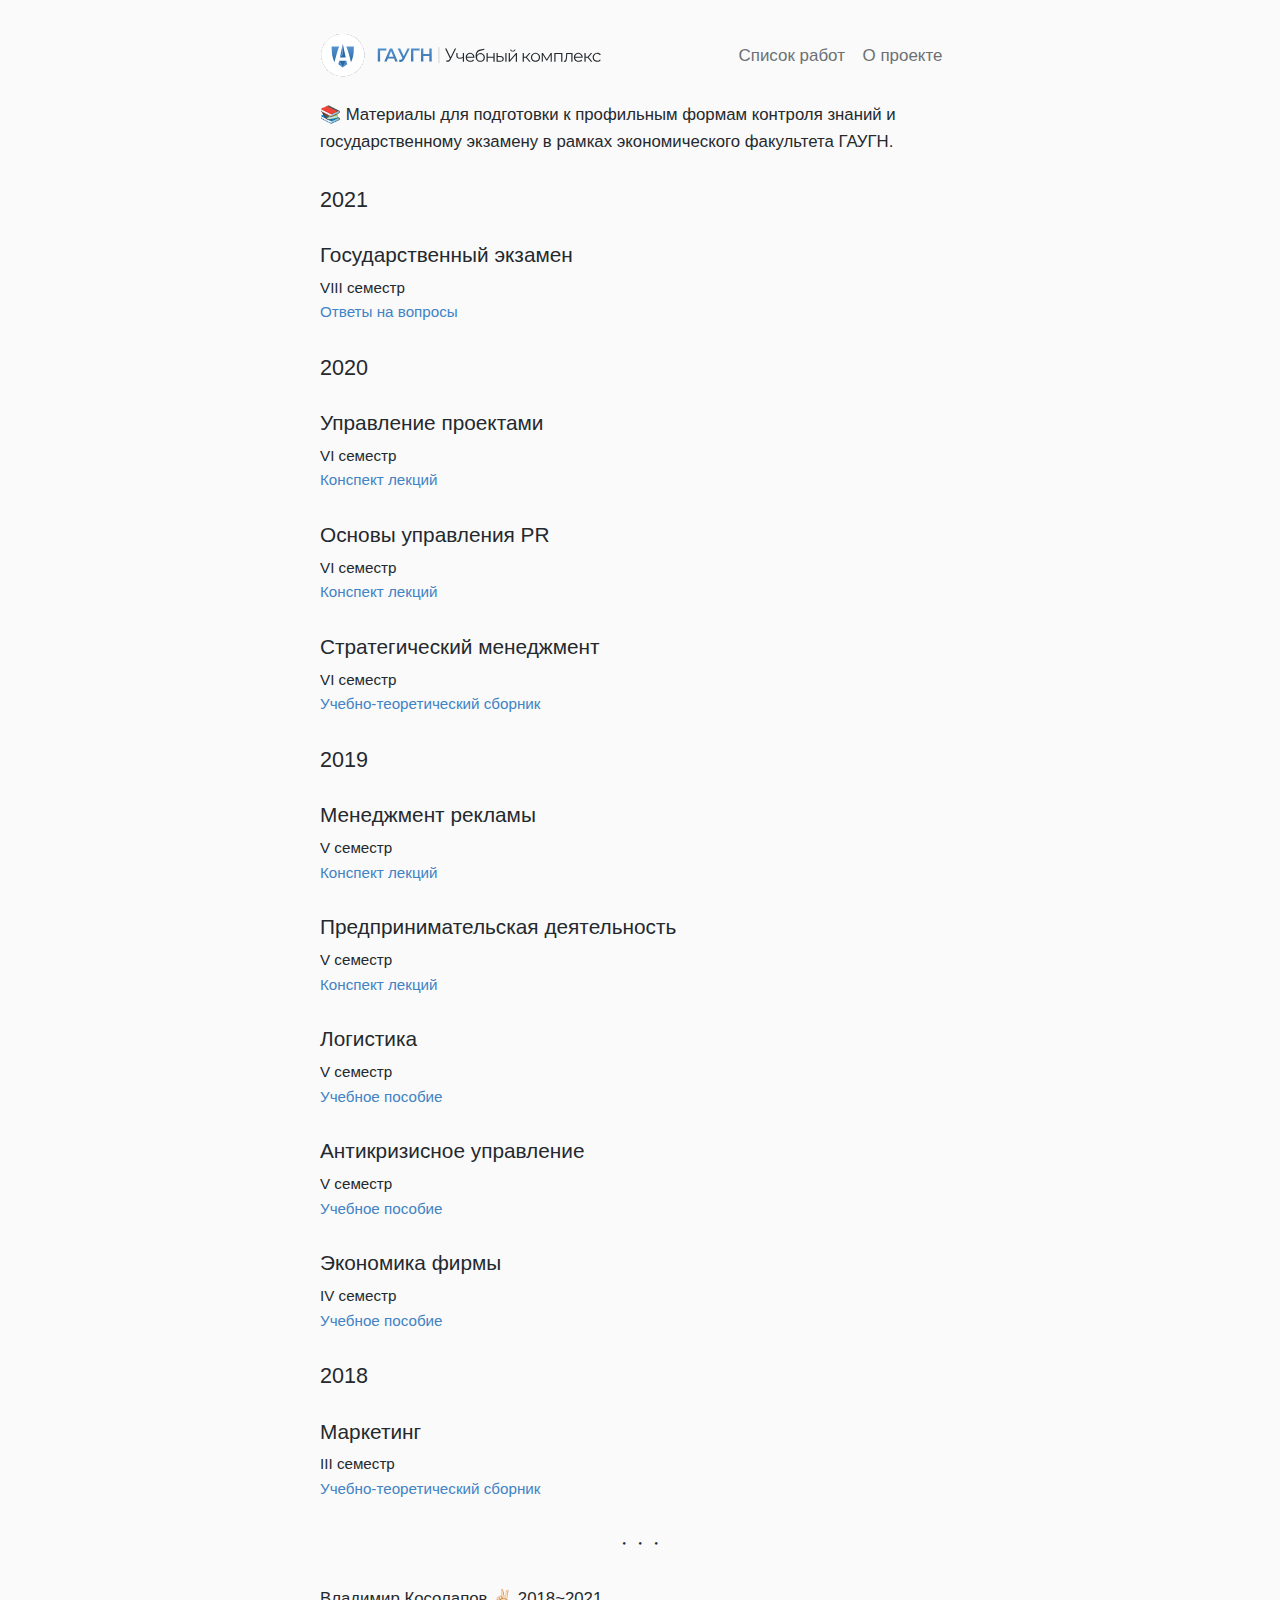
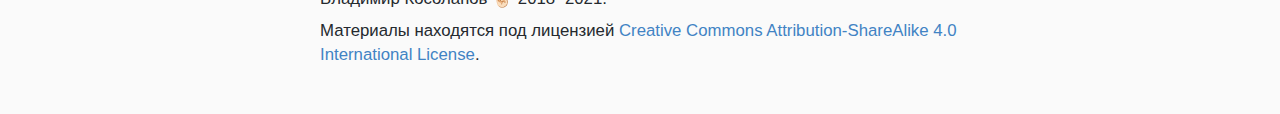
<file: index.html>
<!DOCTYPE html>
<html lang="ru">

<head>
    <meta charset="UTF-8">
    <meta content="IE=edge,chrome=1" http-equiv="X-UA-Compatible">
    <meta name="viewport" content="width=device-width, initial-scale=1.0, maximum-scale=1.0, shrink-to-fit=no">
    <title>ГАУГН | Учебный комплекс</title>
    <meta name="description" content="Материалы для подготовки к профильным формам контроля знаний и государственному экзамену.">
    <meta name="author" content="Владимир Косолапов">
    <meta property="og:title" content="ГАУГН | Учебный комплекс" />
    <meta property="og:description" content="Материалы для подготовки к профильным формам контроля знаний и государственному экзамену." />
    <meta property="og:type" content="website" />
    <meta property="og:url" content="https://gaugnedux.netlify.app" />
    <meta property="og:site_name" content="ГАУГН | Учебный комплекс" />
    <meta property="og:image" content="https://gaugnedux.netlify.app/img/opengraph.png" />
    <meta property="og:image:width" content="1280" />
    <meta property="og:image:height" content="640" />
    <meta property="og:image:type" content="image/png" />
    <meta property="og:locale" content="ru_RU">
    <meta itemprop="name" content="ГАУГН | Учебный комплекс">
    <meta itemprop="description" content="Материалы для подготовки к профильным формам контроля знаний и государственному экзамену.">
    <meta itemprop="image" content="https://gaugnedux.netlify.app/img/opengraph.png">
    <meta name="twitter:card" content="summary">
    <meta name="twitter:title" content="ГАУГН | Учебный комплекс">
    <meta name="twitter:description" content="Материалы для подготовки к профильным формам контроля знаний и государственному экзамену.">
    <meta name="twitter:image:src" content="https://gaugnedux.netlify.app/img/opengraph.png">
    <link href="img/favicon.svg" rel="icon" sizes="any" type="image/svg+xml">
    <link href="img/favicon.ico" rel="icon" type="image/x-icon">
    <link href="css/main.css" rel="stylesheet" type="text/css">
    <link href="index.html" rel="canonical">
</head>

<body>
    <a id="top"></a>
    <header id="siteheader">
        <div id="logo">
            <a href="index.html">
                <img src="img/logotype.svg">
            </a>
        </div>
        <nav>
            <a href="index.html">Список работ</a>
            <a href="about.html">О проекте</a>
        </nav>
    </header>

    <div id="content">

        <root>
            <p>📚 Материалы для подготовки к профильным формам контроля знаний и государственному экзамену в рамках экономического факультета <a href="https://gaugn.ru" style="color:#24292e">ГАУГН</a>.</p>
            <div class="index-year">
                <h1 id="g20793">2021</h1>
                <div class="index">
                    <header>
                        <h2 class="title mb-0"><a href="docs/Государственный экзамен/Ответы на вопросы.pdf" class="text-primary" rel="noopener noreferrer">Государственный экзамен</a></h2>
                        <p class="date">VIII семестр</p>
                        <p class="category"><font color=#4183c4>Ответы на вопросы</font></p>
                    </header>
                </div>
            </div>
            <div class="index-year">
                <h1 id="g20792">2020</h1>
                <div class="index">
                    <header>
                        <h2 class="title mb-0"><a href="docs/Управление проектами/Конспект лекций.pdf" class="text-primary" rel="noopener noreferrer">Управление проектами</a></h2>
                        <p class="date">VI семестр</p>
                        <p class="category"><font color=#4183c4>Конспект лекций</font></p>
                    </header>
                    <header>
                        <h2 class="title mb-0"><a href="docs/Основы управления PR/Конспект лекций.pdf" class="text-primary" rel="noopener noreferrer">Основы управления PR</a></h2>
                        <p class="date">VI семестр</p>
                        <p class="category"><font color=#4183c4>Конспект лекций</font></p>
                    </header>
                    <header>
                        <h2 class="title mb-0"><a href="docs/Стратегический менеджмент/Учебно-теоретический сборник.pdf" class="text-primary" rel="noopener noreferrer">Стратегический менеджмент</a></h2>
                        <p class="date">VI семестр</p>
                        <p class="category"><font color=#4183c4>Учебно-теоретический сборник</font></p>
                    </header>
                </div>
            </div>
            <div class="index-year">
                <h1 id="g20791">2019</h1>
                <div class="index">
                    <header>
                        <h2 class="title mb-0"><a href="docs/Менеджмент рекламы/Конспект лекций.pdf" class="text-primary" rel="noopener noreferrer">Менеджмент рекламы</a></h2>
                        <p class="date">V семестр</p>
                        <p class="category"><font color=#4183c4>Конспект лекций</font></p>
                    </header>
                    <header>
                        <h2 class="title mb-0"><a href="docs/Предпринимательская деятельность/Конспект лекций.pdf" class="text-primary" rel="noopener noreferrer">Предпринимательская деятельность</a></h2>
                        <p class="date">V семестр</p>
                        <p class="category"><font color=#4183c4>Конспект лекций</font></p>
                    </header>
                    <header>
                        <h2 class="title mb-0"><a href="docs/Логистика/Учебное пособие.pdf" class="text-primary" rel="noopener noreferrer">Логистика</a></h2>
                        <p class="date">V семестр</p>
                        <p class="category"><font color=#4183c4>Учебное пособие</font></p>
                    </header>
                    <header>
                        <h2 class="title mb-0"><a href="docs/Антикризисное управление/Учебное пособие.pdf" class="text-primary" rel="noopener noreferrer">Антикризисное управление</a></h2>
                        <p class="date">V семестр</p>
                        <p class="category"><font color=#4183c4>Учебное пособие</font></p>
                    </header>
                    <header>
                        <h2 class="title mb-0"><a href="docs/Экономика фирмы/Учебное пособие.pdf" class="text-primary" rel="noopener noreferrer">Экономика фирмы</a></h2>
                        <p class="date">IV семестр</p>
                        <p class="category"><font color=#4183c4>Учебное пособие</font></p>
                    </header>
                </div>
            </div>
            <div class="index-year">
                <h1 id="g20790">2018</h1>
                <div class="index">
                    <header>
                        <h2 class="title mb-0"><a href="docs/Маркетинг/Учебно-теоретический сборник.pdf" class="text-primary" rel="noopener noreferrer">Маркетинг</a></h2>
                        <p class="date">III семестр</p>
                        <p class="category"><font color=#4183c4>Учебно-теоретический сборник</font></p>
                    </header>
                </div>
            </div>
        </root>

    <footer id="sitefooter">
        <div id="footer-sep">・・・</div>
            <p>Владимир Косолапов ✌🏻 2018~2021.</p>
            <p>Материалы находятся под лицензией <a href="license" target="_blank" rel="noopener noreferrer">Creative Commons Attribution-ShareAlike 4.0 International License</a>.</p>
        </div>
    </footer>
    <script src="js/webfont.js"></script>
</body>

</html>
</file>
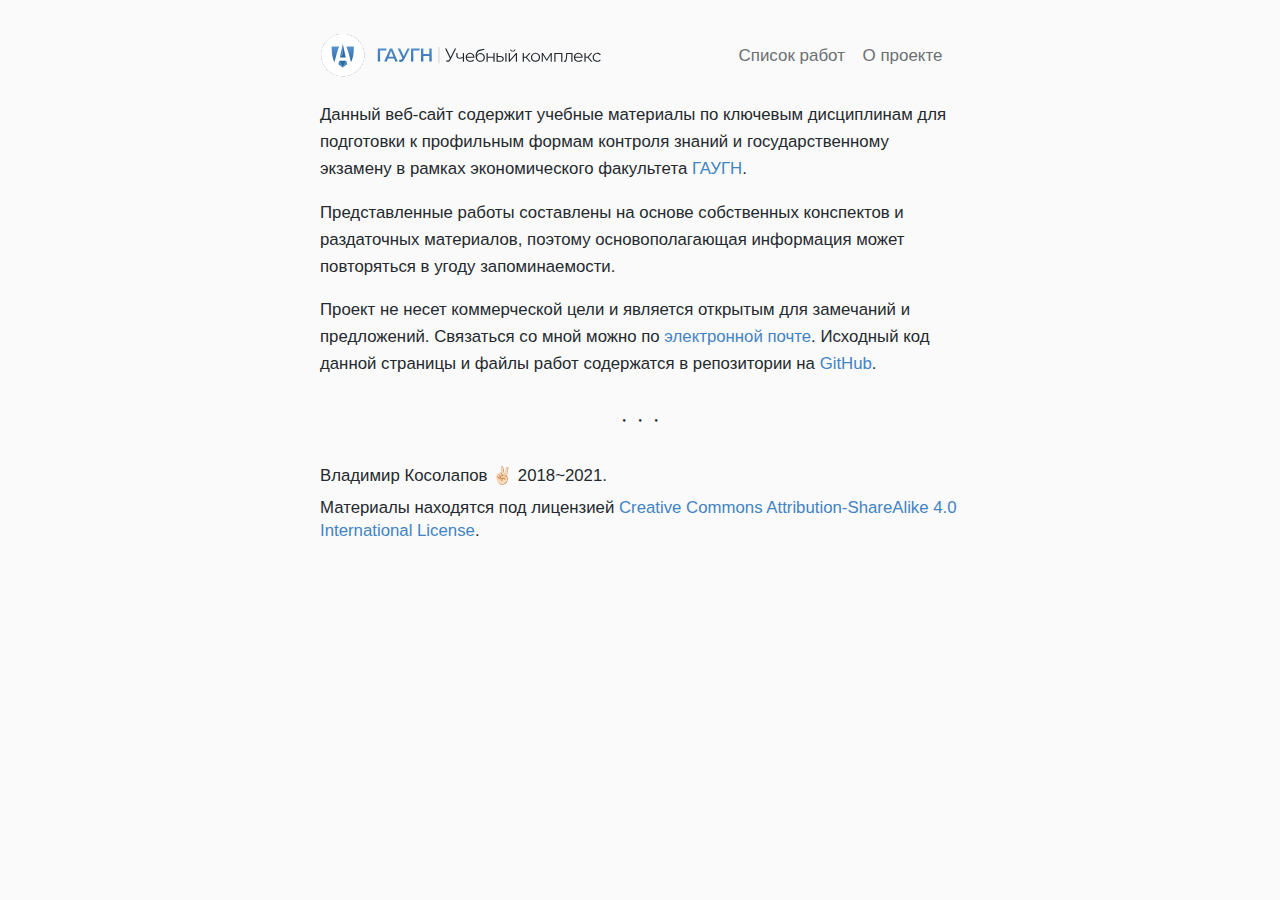
<file: about.html>
<!DOCTYPE html>
<html lang="ru">

<head>
    <meta charset="UTF-8">
    <meta content="IE=edge,chrome=1" http-equiv="X-UA-Compatible">
    <meta name="viewport" content="width=device-width, initial-scale=1.0, maximum-scale=1.0, shrink-to-fit=no">
    <title>ГАУГН | Учебный комплекс</title>
    <meta name="description" content="Материалы для подготовки к профильным формам контроля знаний и государственному экзамену.">
    <meta name="author" content="Владимир Косолапов">
    <meta property="og:title" content="ГАУГН | Учебный комплекс" />
    <meta property="og:description" content="Материалы для подготовки к профильным формам контроля знаний и государственному экзамену." />
    <meta property="og:type" content="website" />
    <meta property="og:url" content="https://gaugnedux.netlify.app" />
    <meta property="og:site_name" content="ГАУГН | Учебный комплекс" />
    <meta property="og:image" content="https://gaugnedux.netlify.app/img/opengraph.png" />
    <meta property="og:image:width" content="1280" />
    <meta property="og:image:height" content="640" />
    <meta property="og:image:type" content="image/png" />
    <meta property="og:locale" content="ru_RU">
    <meta itemprop="name" content="ГАУГН | Учебный комплекс">
    <meta itemprop="description" content="Материалы для подготовки к профильным формам контроля знаний и государственному экзамену.">
    <meta itemprop="image" content="https://gaugnedux.netlify.app/img/opengraph.png">
    <meta name="twitter:card" content="summary">
    <meta name="twitter:title" content="ГАУГН | Учебный комплекс">
    <meta name="twitter:description" content="Материалы для подготовки к профильным формам контроля знаний и государственному экзамену.">
    <meta name="twitter:image:src" content="https://gaugnedux.netlify.app/img/opengraph.png">
    <link href="img/favicon.svg" rel="icon" sizes="any" type="image/svg+xml">
    <link href="img/favicon.ico" rel="icon" type="image/x-icon">
    <link href="css/main.css" rel="stylesheet" type="text/css">
    <link href="index.html" rel="canonical">
</head>

<body>
    <a id="top"></a>
    <header id="siteheader">
        <div id="logo">
            <a href="index.html">
                <img src="img/logotype.svg">
            </a>
        </div>
        <nav>
            <a href="index.html">Список работ</a>
            <a href="about.html">О проекте</a>
        </nav>
    </header>

    <div id="content">

        <root>
            <p>Данный веб-сайт содержит учебные материалы по ключевым дисциплинам для подготовки к профильным формам контроля знаний и государственному экзамену в рамках экономического факультета <a href="https://gaugn.ru" target="_blank" rel="noopener noreferrer">ГАУГН</a>.</p>
            <p>Представленные работы составлены на основе собственных конспектов и раздаточных материалов, поэтому основополагающая информация может повторяться в угоду запоминаемости.</p>
            <p>Проект не несет коммерческой цели и является открытым для замечаний и предложений. Связаться со мной можно по <a href="mailto:v.m.kspv@outlook.com">электронной почте</a>. Исходный код данной страницы и файлы работ содержатся в репозитории на <a href="https://github.com/vladimirkosolapov/GAUGN-Educational-Complex" target="_blank" rel="noopener noreferrer">GitHub</a>.</p>
        </root>

    <footer id="sitefooter">
        <div id="footer-sep">・・・</div>
            <p>Владимир Косолапов ✌🏻 2018~2021.</p>
            <p>Материалы находятся под лицензией <a href="license" target="_blank" rel="noopener noreferrer">Creative Commons Attribution-ShareAlike 4.0 International License</a>.</p>
        </div>
    </footer>
    <script src="js/webfont.js"></script>
</body>

</html>
</file>
<file: css/main.css>
#content, #siteheader {
    margin: 0 25%;
}

#siteheader {
    display: flex;
    justify-content: space-between;
    flex-wrap: wrap;
}

#siteheader nav {
    display: flex;
    justify-content: flex-end;
}

#siteheader nav a {
    color: #6c7073;
    margin: 0.6rem 1.1rem 0.5rem 0;
    font-size: 1.06rem;
}

#sitefooter p {
    line-height: 1.4;
    margin: 0.5rem auto 0.5rem;
}

#footer-sep {
    margin-top: 1.9rem;
    margin-bottom: 1.9rem;
    text-align: center;
}

body {
    margin: 2rem 0 3rem;
    line-height: 1.6;
    font-family: 'Montserrat', sans-serif;
    color: #24292e;
}

p {
    font-size: 1.05rem;
}

html, body {
    background-color: #fafafa;
}

#logo img {
    max-height: 2.88rem;
    margin-right: 0.4rem;
}

a {
    color: #4183c4;
    text-decoration: none;
    -webkit-transition: all 0.4s ease;
    -moz-transition: all 0.4s ease;
    -o-transition: all 0.4s ease;
    -ms-transition: all 0.4s ease;
    transition: all 0.4s ease;
}

a:hover {
    text-decoration: none;
}

.text-primary {
    color: #24292e !important;
}

a.text-primary:hover, a.text-primary:focus {
    color: #4183c4 !important;
}

header .date,
header .category {
    font-family: 'Montserrat', sans-serif;
    display: block;
    margin-bottom: 0;
    margin-top: 0;
    font-size: 0.95rem;
}

h1, h2 {
    margin-top: 1rem;
}

h1, h2 {
    line-height: 1.2;
    margin-top: 1.9rem;
    margin-bottom: 0.5rem;
    letter-spacing: normal;
}

h1 {
	font-size: 1.35rem;
	font-weight: 500;
}

h2 { 
	font-size: 1.3rem;
	font-weight: 400;
}

@media only screen and (max-width: 1024px) {
   #content, #siteheader {
      margin: 0 10%;
   }
}
</file>
